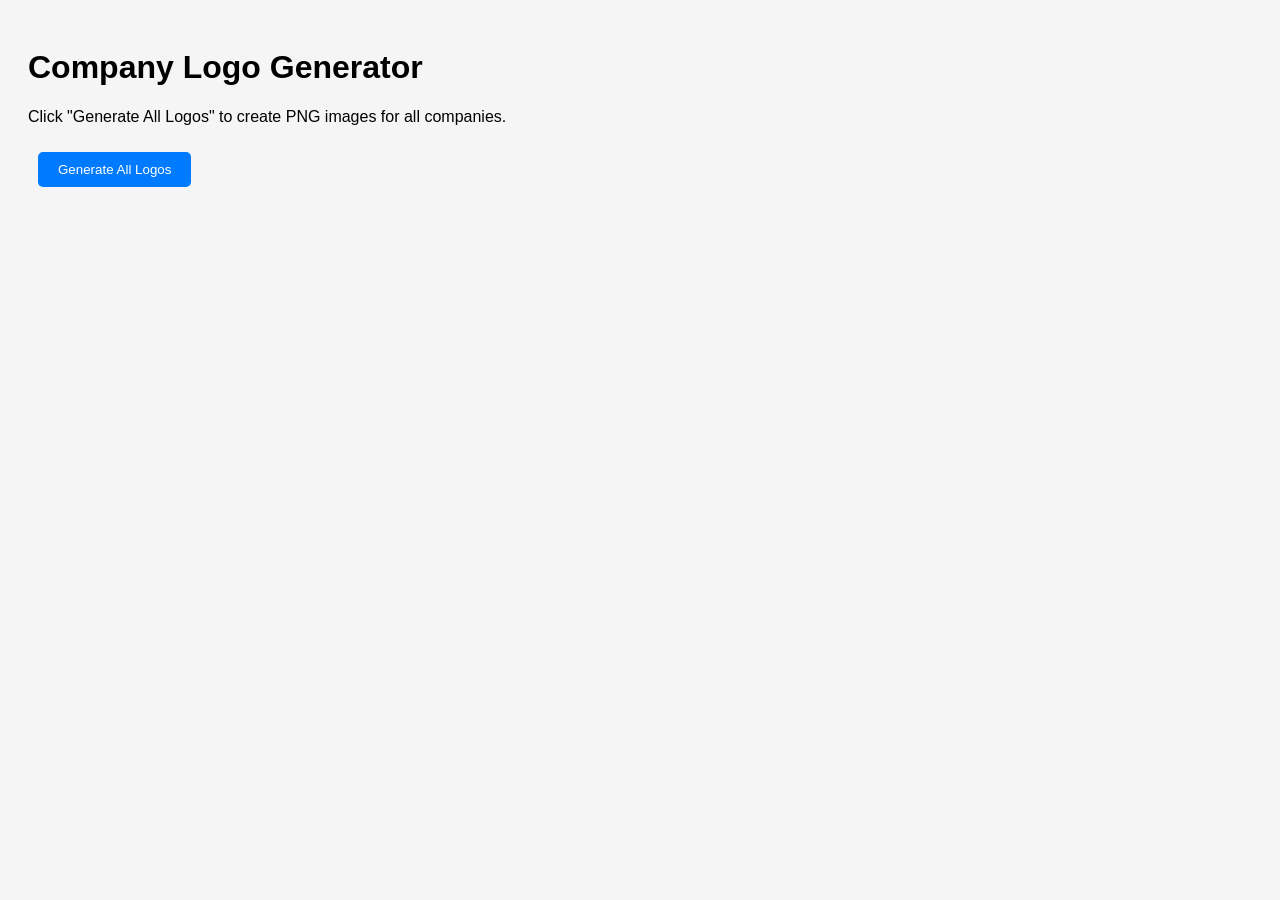
<file: create_company_logos.html>
<!DOCTYPE html>
<html>
<head>
    <title>Company Logo Generator</title>
    <style>
        body {
            font-family: Arial, sans-serif;
            padding: 20px;
            background: #f5f5f5;
        }
        .logo-container {
            display: inline-block;
            margin: 10px;
        }
        svg {
            border: 1px solid #ddd;
            background: white;
        }
        button {
            margin: 10px;
            padding: 10px 20px;
            background: #007bff;
            color: white;
            border: none;
            border-radius: 5px;
            cursor: pointer;
        }
        button:hover {
            background: #0056b3;
        }
    </style>
</head>
<body>
    <h1>Company Logo Generator</h1>
    <p>Click "Generate All Logos" to create PNG images for all companies.</p>
    <button onclick="generateAllLogos()">Generate All Logos</button>
    <div id="logos"></div>

    <script>
        const companies = [
            { name: 'Microsoft', color: '#00A4EF' },
            { name: 'Amazon', color: '#FF9900' },
            { name: 'Google', color: '#4285F4' },
            { name: 'IBM', color: '#0F62FE' },
            { name: 'Salesforce', color: '#00A1E0' },
            { name: 'Oracle', color: '#F80000' },
            { name: 'SAP', color: '#0FAAFF' },
            { name: 'Adobe', color: '#FF0000' },
            { name: 'Cisco', color: '#049FD9' },
            { name: 'Intel', color: '#0071C5' },
            { name: 'Dell', color: '#007DB8' },
            { name: 'HP', color: '#0096D6' }
        ];

        function createLogoSVG(company) {
            const svg = document.createElementNS('http://www.w3.org/2000/svg', 'svg');
            svg.setAttribute('width', '200');
            svg.setAttribute('height', '100');
            svg.setAttribute('viewBox', '0 0 200 100');

            // Background
            const rect = document.createElementNS('http://www.w3.org/2000/svg', 'rect');
            rect.setAttribute('width', '200');
            rect.setAttribute('height', '100');
            rect.setAttribute('fill', 'white');
            svg.appendChild(rect);

            // Company name text
            const text = document.createElementNS('http://www.w3.org/2000/svg', 'text');
            text.setAttribute('x', '100');
            text.setAttribute('y', '55');
            text.setAttribute('text-anchor', 'middle');
            text.setAttribute('font-family', 'Arial, sans-serif');
            text.setAttribute('font-size', '24');
            text.setAttribute('font-weight', 'bold');
            text.setAttribute('fill', company.color);
            text.textContent = company.name;
            svg.appendChild(text);

            return svg;
        }

        function downloadSVGasPNG(svg, filename) {
            return new Promise((resolve) => {
                const canvas = document.createElement('canvas');
                canvas.width = 200;
                canvas.height = 100;
                const ctx = canvas.getContext('2d');

                const svgData = new XMLSerializer().serializeToString(svg);
                const img = new Image();
                const svgBlob = new Blob([svgData], { type: 'image/svg+xml;charset=utf-8' });
                const url = URL.createObjectURL(svgBlob);

                img.onload = function() {
                    ctx.drawImage(img, 0, 0);
                    URL.revokeObjectURL(url);

                    canvas.toBlob(function(blob) {
                        const a = document.createElement('a');
                        a.href = URL.createObjectURL(blob);
                        a.download = filename;
                        document.body.appendChild(a);
                        a.click();
                        document.body.removeChild(a);
                        setTimeout(() => URL.revokeObjectURL(a.href), 100);
                        resolve();
                    });
                };

                img.src = url;
            });
        }

        async function generateAllLogos() {
            const container = document.getElementById('logos');
            container.innerHTML = '<p>Generating logos...</p>';

            for (const company of companies) {
                const svg = createLogoSVG(company);

                const div = document.createElement('div');
                div.className = 'logo-container';
                div.appendChild(svg.cloneNode(true));

                const label = document.createElement('p');
                label.textContent = company.name;
                label.style.textAlign = 'center';
                div.appendChild(label);

                container.appendChild(div);

                // Download as PNG
                await downloadSVGasPNG(svg, company.name.toLowerCase() + '.png');
                await new Promise(resolve => setTimeout(resolve, 500)); // Delay between downloads
            }

            container.innerHTML += '<p style="color: green; font-weight: bold;">✓ All logos generated! Check your Downloads folder.</p>';
            alert('All logos downloaded! Move them to: src/MarketingPlatform.Web/wwwroot/images/logos/');
        }
    </script>
</body>
</html>
</file>
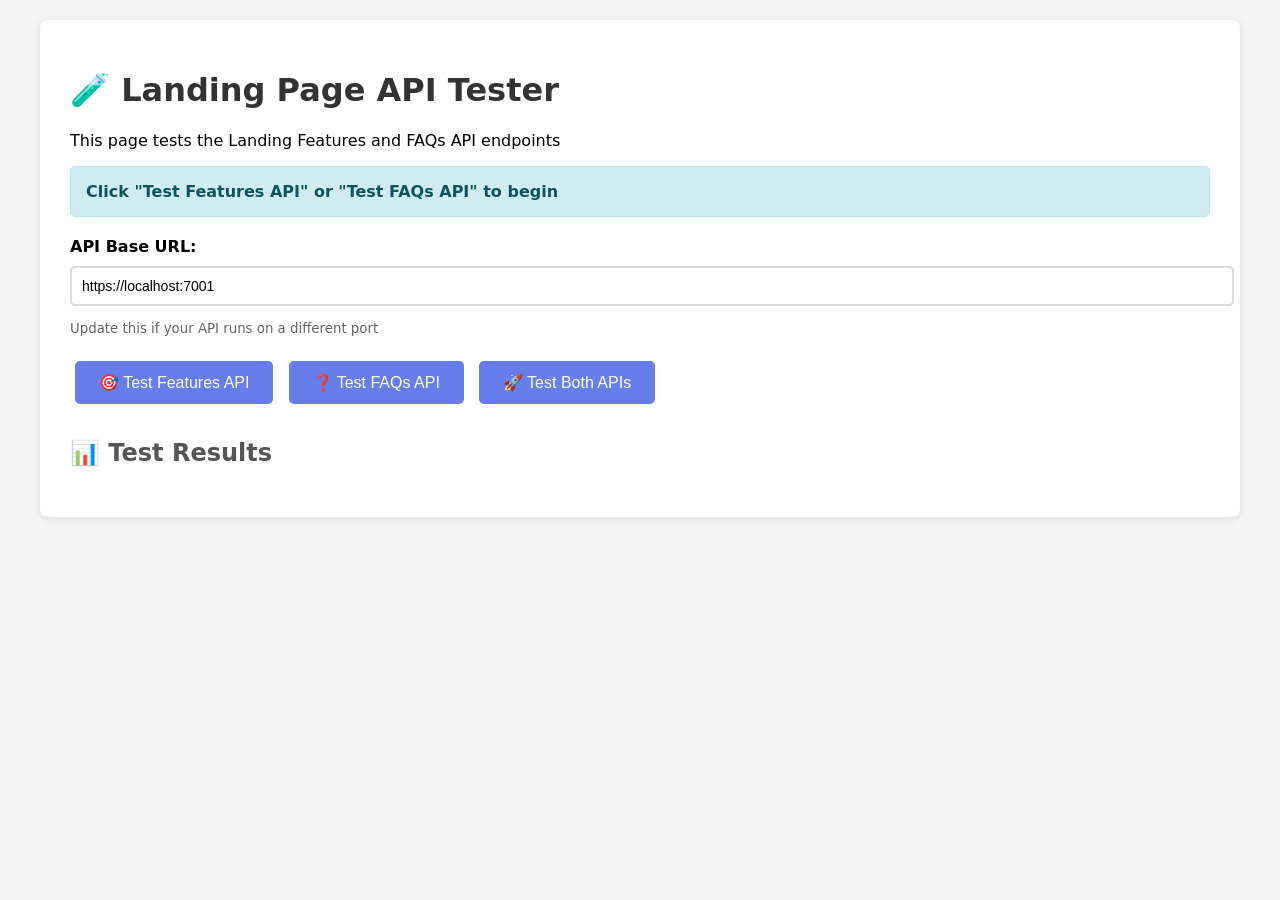
<file: test_features_api.html>
<!DOCTYPE html>
<html lang="en">
<head>
    <meta charset="UTF-8">
    <meta name="viewport" content="width=device-width, initial-scale=1.0">
    <title>Test Landing Features API</title>
    <style>
        body {
            font-family: system-ui, -apple-system, sans-serif;
            max-width: 1200px;
            margin: 0 auto;
            padding: 20px;
            background: #f5f5f5;
        }
        .test-container {
            background: white;
            padding: 30px;
            border-radius: 8px;
            box-shadow: 0 2px 10px rgba(0,0,0,0.1);
        }
        .status {
            padding: 15px;
            margin: 15px 0;
            border-radius: 5px;
            font-weight: 600;
        }
        .status.success {
            background: #d4edda;
            color: #155724;
            border: 1px solid #c3e6cb;
        }
        .status.error {
            background: #f8d7da;
            color: #721c24;
            border: 1px solid #f5c6cb;
        }
        .status.info {
            background: #d1ecf1;
            color: #0c5460;
            border: 1px solid #bee5eb;
        }
        button {
            background: #667eea;
            color: white;
            border: none;
            padding: 12px 24px;
            border-radius: 5px;
            font-size: 16px;
            cursor: pointer;
            margin: 5px;
        }
        button:hover {
            background: #5568d3;
        }
        pre {
            background: #272822;
            color: #f8f8f2;
            padding: 20px;
            border-radius: 5px;
            overflow-x: auto;
            font-size: 14px;
        }
        .endpoint-input {
            width: 100%;
            padding: 10px;
            border: 2px solid #ddd;
            border-radius: 5px;
            font-size: 14px;
            margin: 10px 0;
        }
        h1 { color: #333; }
        h2 { color: #555; margin-top: 30px; }
    </style>
</head>
<body>
    <div class="test-container">
        <h1>🧪 Landing Page API Tester</h1>
        <p>This page tests the Landing Features and FAQs API endpoints</p>

        <div id="status" class="status info">
            Click "Test Features API" or "Test FAQs API" to begin
        </div>

        <div style="margin: 20px 0;">
            <label><strong>API Base URL:</strong></label>
            <input type="text" id="apiBaseUrl" class="endpoint-input" value="https://localhost:7001" placeholder="https://localhost:7001">
            <small style="color: #666; display: block; margin-top: 5px;">
                Update this if your API runs on a different port
            </small>
        </div>

        <div>
            <button onclick="testFeaturesAPI()">🎯 Test Features API</button>
            <button onclick="testFaqsAPI()">❓ Test FAQs API</button>
            <button onclick="testBothAPIs()">🚀 Test Both APIs</button>
        </div>

        <h2>📊 Test Results</h2>
        <div id="results"></div>
    </div>

    <script>
        function getApiBaseUrl() {
            return document.getElementById('apiBaseUrl').value.trim();
        }

        function updateStatus(message, type = 'info') {
            const statusEl = document.getElementById('status');
            statusEl.className = `status ${type}`;
            statusEl.textContent = message;
        }

        function addResult(title, data, isError = false) {
            const resultsEl = document.getElementById('results');
            const resultDiv = document.createElement('div');
            resultDiv.innerHTML = `
                <h3 style="color: ${isError ? '#721c24' : '#155724'};">${title}</h3>
                <pre>${JSON.stringify(data, null, 2)}</pre>
            `;
            resultsEl.appendChild(resultDiv);
        }

        async function testFeaturesAPI() {
            updateStatus('Testing Features API...', 'info');
            const resultsEl = document.getElementById('results');
            resultsEl.innerHTML = '';

            try {
                const apiUrl = `${getApiBaseUrl()}/api/landingfeatures`;
                console.log('Fetching from:', apiUrl);

                const response = await fetch(apiUrl);
                console.log('Response status:', response.status);

                if (!response.ok) {
                    const errorText = await response.text();
                    throw new Error(`HTTP ${response.status}: ${errorText}`);
                }

                const data = await response.json();
                console.log('Response data:', data);

                if (data.success && data.data && data.data.length > 0) {
                    updateStatus(`✅ SUCCESS! Found ${data.data.length} features`, 'success');
                    addResult('✅ Features API Response', data);

                    // Show summary
                    const summary = data.data.map(f => `• ${f.title} (${f.colorClass})`).join('\n');
                    addResult('📋 Features Summary', summary);
                } else {
                    updateStatus('⚠️ API returned empty data', 'error');
                    addResult('⚠️ Empty Response', data);
                }
            } catch (error) {
                updateStatus(`❌ ERROR: ${error.message}`, 'error');
                addResult('❌ Error Details', {
                    error: error.message,
                    apiUrl: `${getApiBaseUrl()}/api/landingfeatures`,
                    troubleshooting: [
                        '1. Make sure API project is running',
                        '2. Check the port number in API Base URL',
                        '3. Run SQL script: add_landing_features.sql',
                        '4. Check browser console (F12) for CORS errors'
                    ]
                }, true);
            }
        }

        async function testFaqsAPI() {
            updateStatus('Testing FAQs API...', 'info');
            const resultsEl = document.getElementById('results');
            resultsEl.innerHTML = '';

            try {
                const apiUrl = `${getApiBaseUrl()}/api/landingfaqs`;
                console.log('Fetching from:', apiUrl);

                const response = await fetch(apiUrl);
                console.log('Response status:', response.status);

                if (!response.ok) {
                    const errorText = await response.text();
                    throw new Error(`HTTP ${response.status}: ${errorText}`);
                }

                const data = await response.json();
                console.log('Response data:', data);

                if (data.success && data.data && data.data.length > 0) {
                    updateStatus(`✅ SUCCESS! Found ${data.data.length} FAQs`, 'success');
                    addResult('✅ FAQs API Response', data);

                    // Show summary
                    const summary = data.data.map(f => `• ${f.question}`).join('\n');
                    addResult('📋 FAQs Summary', summary);
                } else {
                    updateStatus('⚠️ API returned empty data', 'error');
                    addResult('⚠️ Empty Response', data);
                }
            } catch (error) {
                updateStatus(`❌ ERROR: ${error.message}`, 'error');
                addResult('❌ Error Details', {
                    error: error.message,
                    apiUrl: `${getApiBaseUrl()}/api/landingfaqs`,
                    troubleshooting: [
                        '1. Make sure API project is running',
                        '2. Check the port number in API Base URL',
                        '3. Run SQL script: add_landing_faqs.sql',
                        '4. Check browser console (F12) for CORS errors'
                    ]
                }, true);
            }
        }

        async function testBothAPIs() {
            await testFeaturesAPI();
            await new Promise(resolve => setTimeout(resolve, 1000));
            await testFaqsAPI();
        }

        // Auto-test on page load
        window.addEventListener('load', function() {
            console.log('API Tester loaded');
            console.log('Update the API Base URL if your API runs on a different port');
        });
    </script>
</body>
</html>
</file>
